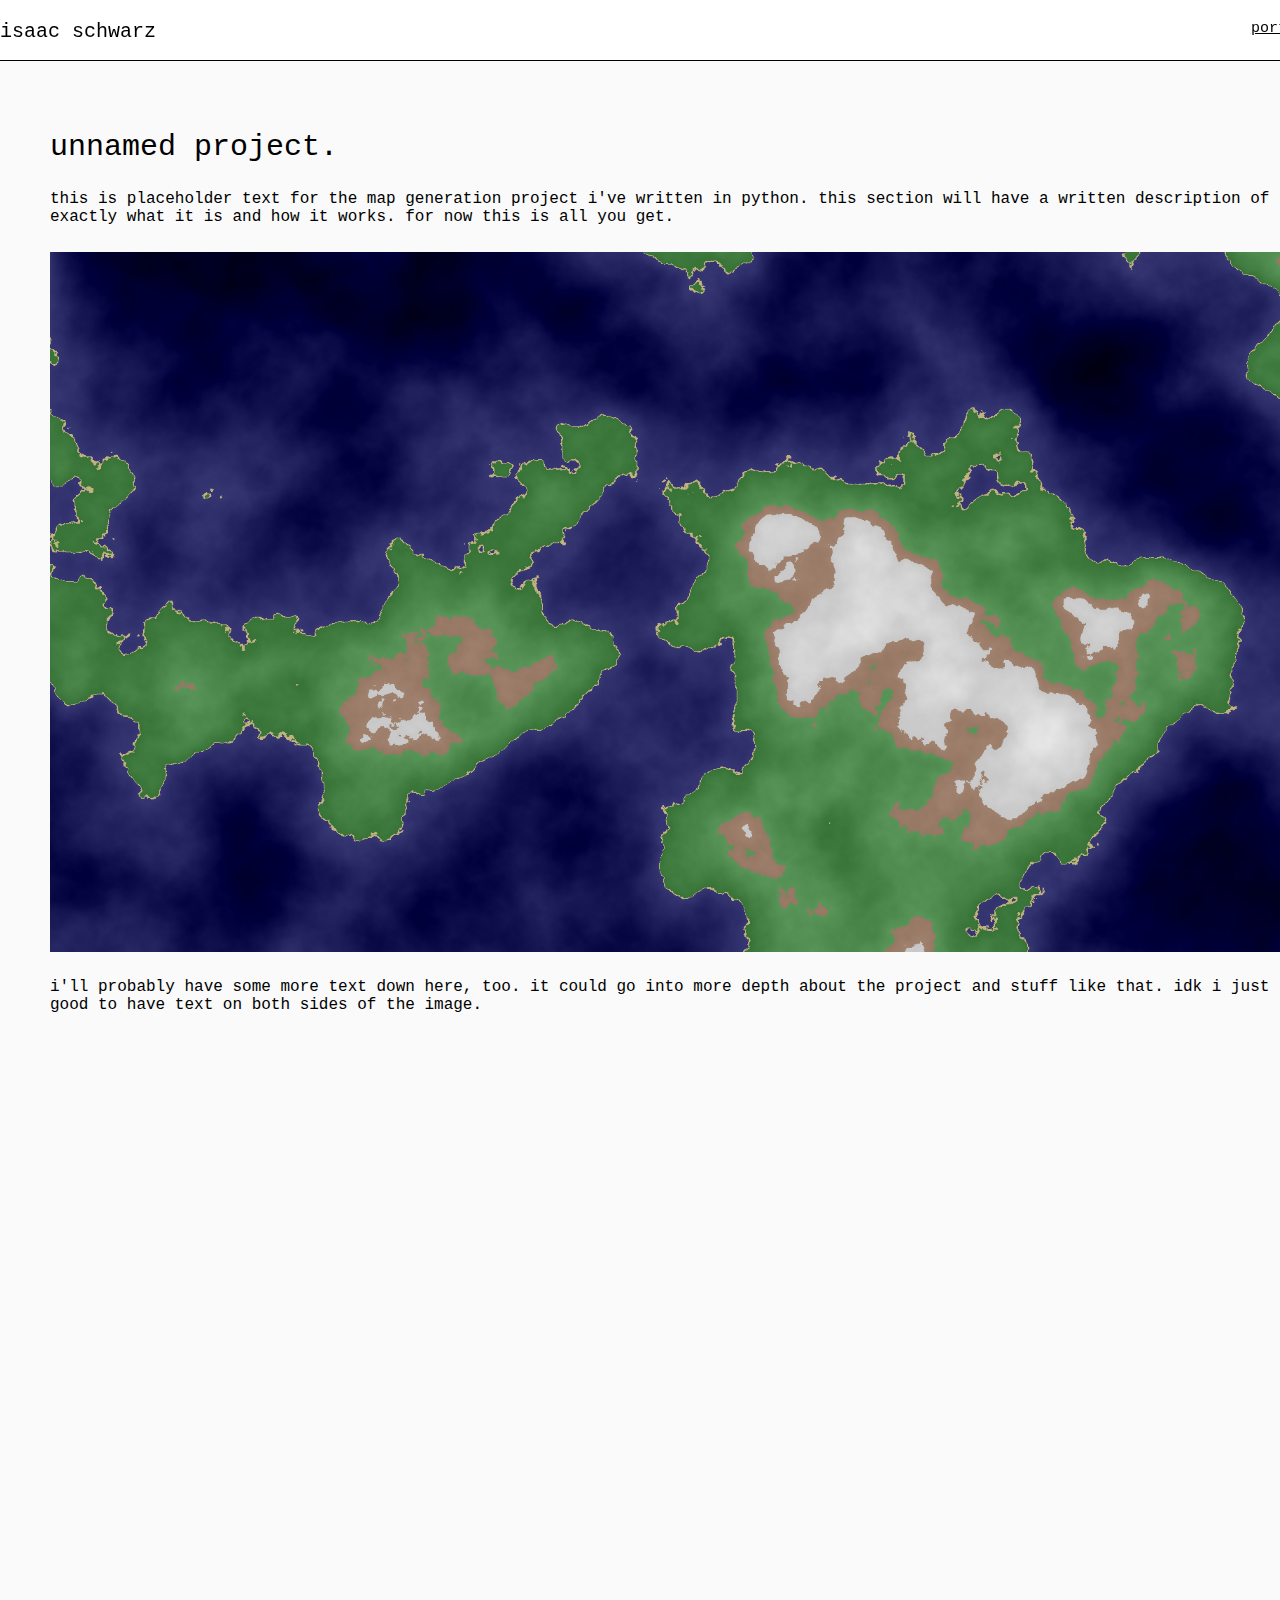
<file: projectOne.html>
<html>
	<head>
		<link rel = "stylesheet" href = "index.css">
	</head>
	<body>
		<div id = "header">
			<div id = "headerContainer">
				<div id = "name">
					<a href = "index.html" id = "homeLink">isaac schwarz</a>
				</div>
				<div id = "github">
					<a href = "https://github.com/Vehxx" id = "links">github</a>
				</div>
				<div id = "resume">
					<a href = "resume.html" id = "links">résumé</a>
				</div>
				<div id = "portfolio">
					<a href = "index.html" id = "links">portfolio</a>
				</div>
			</div>
		</div>
		<div id = "bodyContainer">
			<div id = "portfolioDiv">
				<p id = "myResume">
					unnamed project.
				</p>
				<p style = "padding-left: 50px; padding-right: 50px; padding-top: 10px; padding-bottom: 10px;">
					this is placeholder text for the map generation project i've written in python. this section will have a written description of the project and exactly what it is and how it works. for now this is all you get.
				</p>
				<img src = "images/map.png" id = "projectImage"/>
				<p style = "padding-left: 50px; padding-right: 50px; padding-top: 10px;">
					i'll probably have some more text down here, too. it could go into more depth about the project and stuff like that. idk i just think it looks good to have text on both sides of the image.
				</p>
			</div>
		</div>
	</body>
</html>
</file>
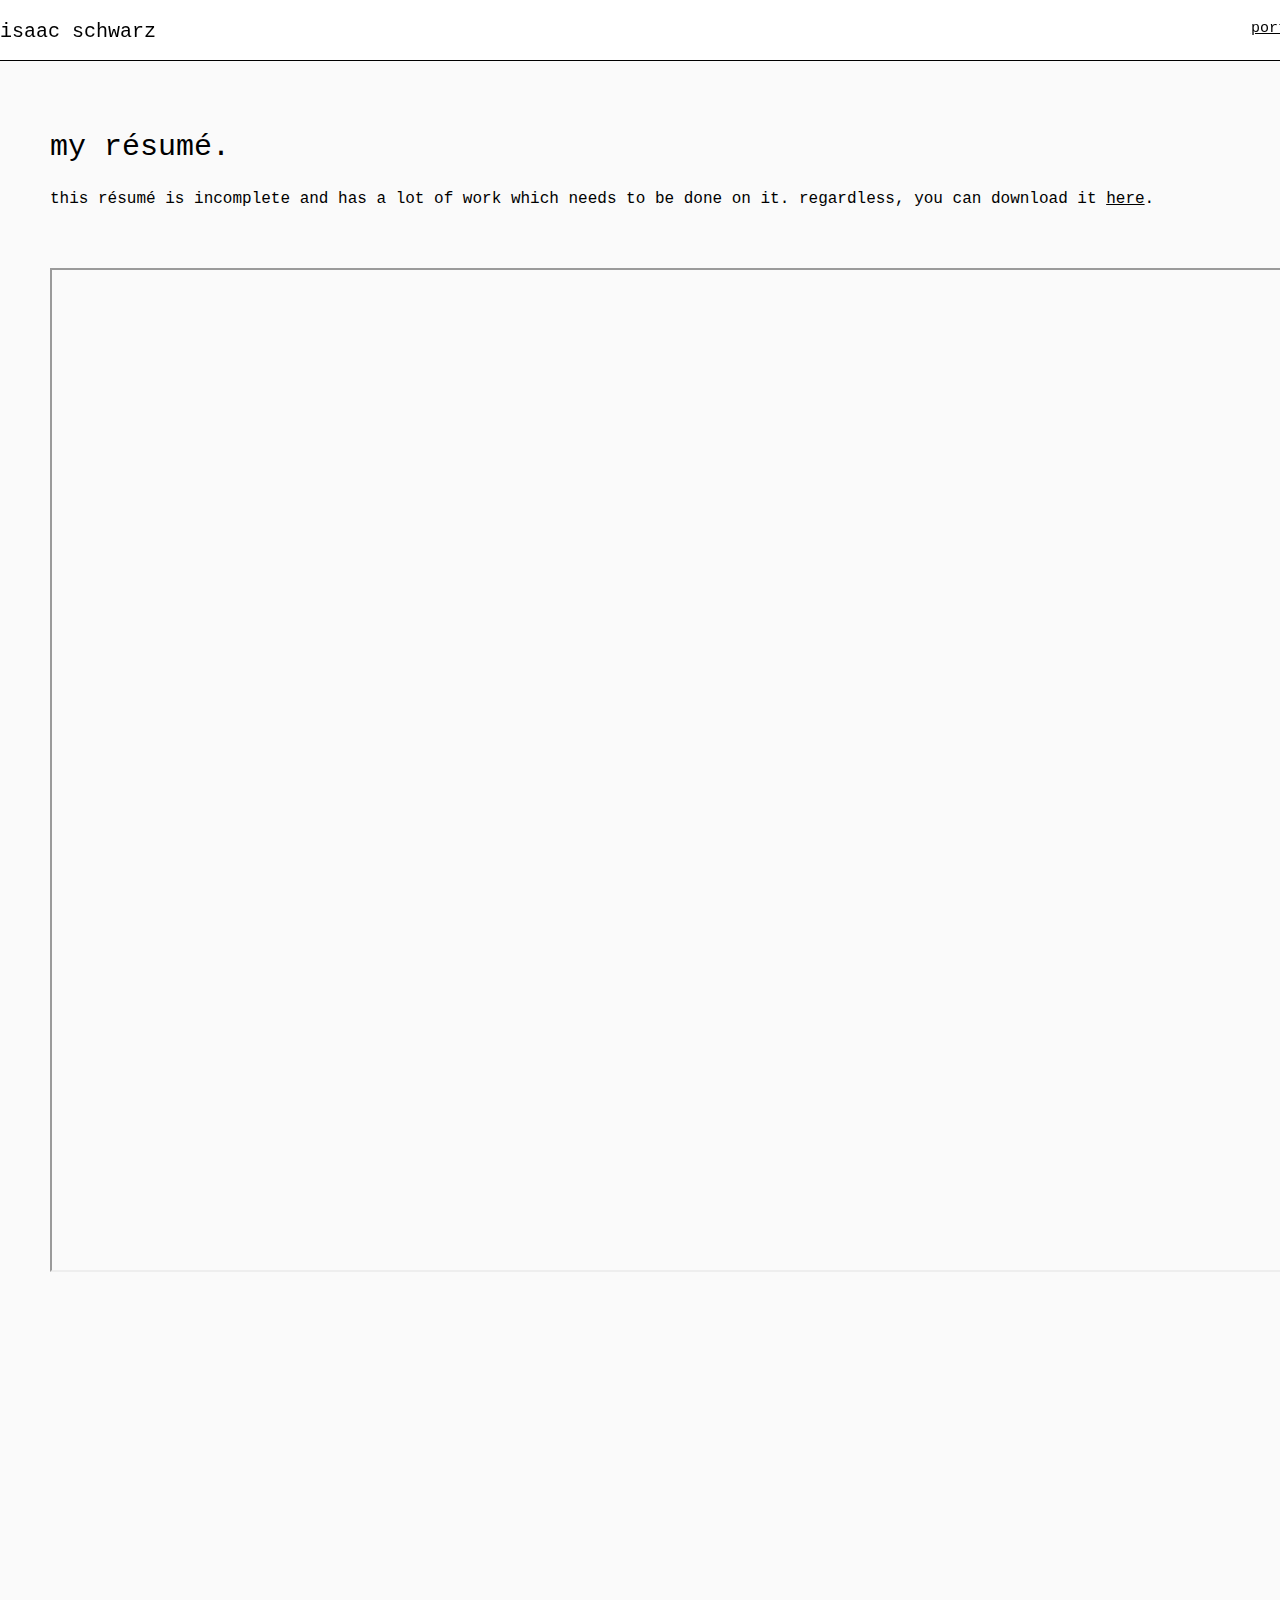
<file: resume.html>
<html>
	<head>
		<link rel = "stylesheet" href = "index.css">
	</head>
	<body>
		<div id = "header">
			<div id = "headerContainer">
				<div id = "name">
					<a href = "index.html" id = "homeLink">isaac schwarz</a>
				</div>
				<div id = "github">
					<a href = "https://github.com/Vehxx" id = "links">github</a>
				</div>
				<div id = "resume">
					<a href = "resume.html" id = "links">résumé</a>
				</div>
				<div id = "portfolio">
					<a href = "index.html" id = "links">portfolio</a>
				</div>
			</div>
		</div>
		<div id = "bodyContainer">
			<div id = "portfolioDiv">
				<p id = "myResume">
					my résumé.
				</p>
				<p style = "padding-left: 50px; padding-right: 50px; padding-top: 10px; padding-bottom: 30px;">
					this résumé is incomplete and has a lot of work which needs to be done on it. regardless, you can download it <a href = "resume.pdf" id = "links">here</a>.
				</p>
			</div>
			<div id = "resumeDiv">
				<iframe src = "resume.pdf#toolbar=0" width = "100%" height = "1000px">
				</iframe>
			</div>
		</div>
	</body>
</html>
</file>
<file: index.css>
html, body {
	padding: 0px;
	margin: 0px;
	font-family: "Lucida Console", monospace;
}

#header {
	top: 0px;
	left: 0px;
	width: 100%;
	height: 60px;
	background-color: white;
	border-bottom: 1px solid black;
	position: fixed;
	z-index: 20;
}

#headerContainer {
	width: 1480px;
	height: 100%;
	margin: auto;
}

#name {
	margin-left: 0;
	font-size: 20px;
	float: left;
	display: inline-block;
	margin-top: 20px;
}

#links {
	text-decoration: underline;
	color: black;
}

#links:visited {
	color: black;
}

#homeLink {
	text-decoration: none;
	color: black;
}

#homeLink:visited {
	text-decoration: none;
	color: black;
}

#github {
	margin-right: 0;
	float: right;
	font-size: 15px;
	display: inline-block;
	margin-top: 20px;
	text-decoration: underline;
}

#resume {
	margin-right: 20px;
	float: right;
	font-size: 15px;
	display: inline-block;
	margin-top: 20px;
	text-decoration: underline;
}

#portfolio {
	margin-right: 20px;
	float: right;
	font-size: 15px;
	display: inline-block;
	margin-top: 20px;
	text-decoration: underline;
}

#bodyContainer {
	width: 1500px;
	height: 1650px;
	margin: auto;
	margin-top: 60px;
	background-color: rgb(250, 250, 250);
}

#about {
	padding-left: 50px;
	padding-right: 50px;
	padding-top: 70px;
}

#portfolioDiv {
	width: 100%;
}

#projectImage {
	margin-left: 50px;
	width: 1400px;
}

#myWork {
	margin-left: 50px;
	font-size: 30px;
	margin-top: 80px;
	font-weight: none;
	font-family: "Lucida Console", monospace;
	margin-bottom: 0px;
}

#myResume {
	margin-left: 50px;
	font-size: 30px;
	font-weight: none;
	font-family: "Lucida Console", monospace;
	margin-bottom: 0px;
	padding-top: 70px;
}

#resumeDiv {
	margin-left: 50px;
	margin-right: 50px;
	margin-top: 30px;
}

#projectOne {
	margin-left: 50px;
	float: left;
	margin-top: 30px;
	height: 400px;
	width: 45%;
	background-image: url("images/map.png");
	background-position: center;
	background-size: cover;
}

#projectTwo {
	margin-right: 50px;
	float: right;
	margin-top: 30px;
	height: 400px;
	width: 45%;
	background-image: url("images/stars.jpg");
	background-position: center;
	background-size: cover;
}

#projectThree {
	margin-left: 50px;
	float: left;
	margin-top: 30px;
	height: 400px;
	width: 45%;
	background-color: rgb(210, 210, 210);
}

#projectFour {
	margin-right: 50px;
	float: right;
	margin-top: 30px;
	height: 400px;
	width: 45%;
	background-color: rgb(210, 210, 210);
}

#projectFive {
	margin-left: 50px;
	float: left;
	margin-top: 30px;
	height: 400px;
	width: 45%;
	background-color: rgb(210, 210, 210);
}

#projectSix {
	margin-right: 50px;
	float: right;
	margin-top: 30px;
	height: 400px;
	width: 45%;
	background-color: rgb(210, 210, 210);
}

#projectOverlay {
	height: 100%;
	width: 100%;
	background-color: black;
	opacity: 0;
	color: white;
}

#projectOverlay:hover {
	opacity: 0.75;
	animation: projectOverlay ease 0.5s;
	-webkit-animation: projectOverlay ease 0.5s;
}

@-webkit-keyframes projectOverlay {
	0% {opacity: 0;}
	100% {opacity: 0.75;}
}

#overlayLink {
	margin: 0px;
	text-decoration: none;
	padding: 0px;
	text-weight: none;
	text-align: center;
}

#overlayHeader {
	margin: 0px;
	text-decoration: none;
	padding: 0px;
	padding-top: 220px;
	text-weight: none;
	text-align: center;
}

#overlayText {
	margin: 0px;
	text-decoration: none;
	padding: 0px;
	padding-top: 15px;
	text-weight: none;
	text-align: center;
}
</file>
